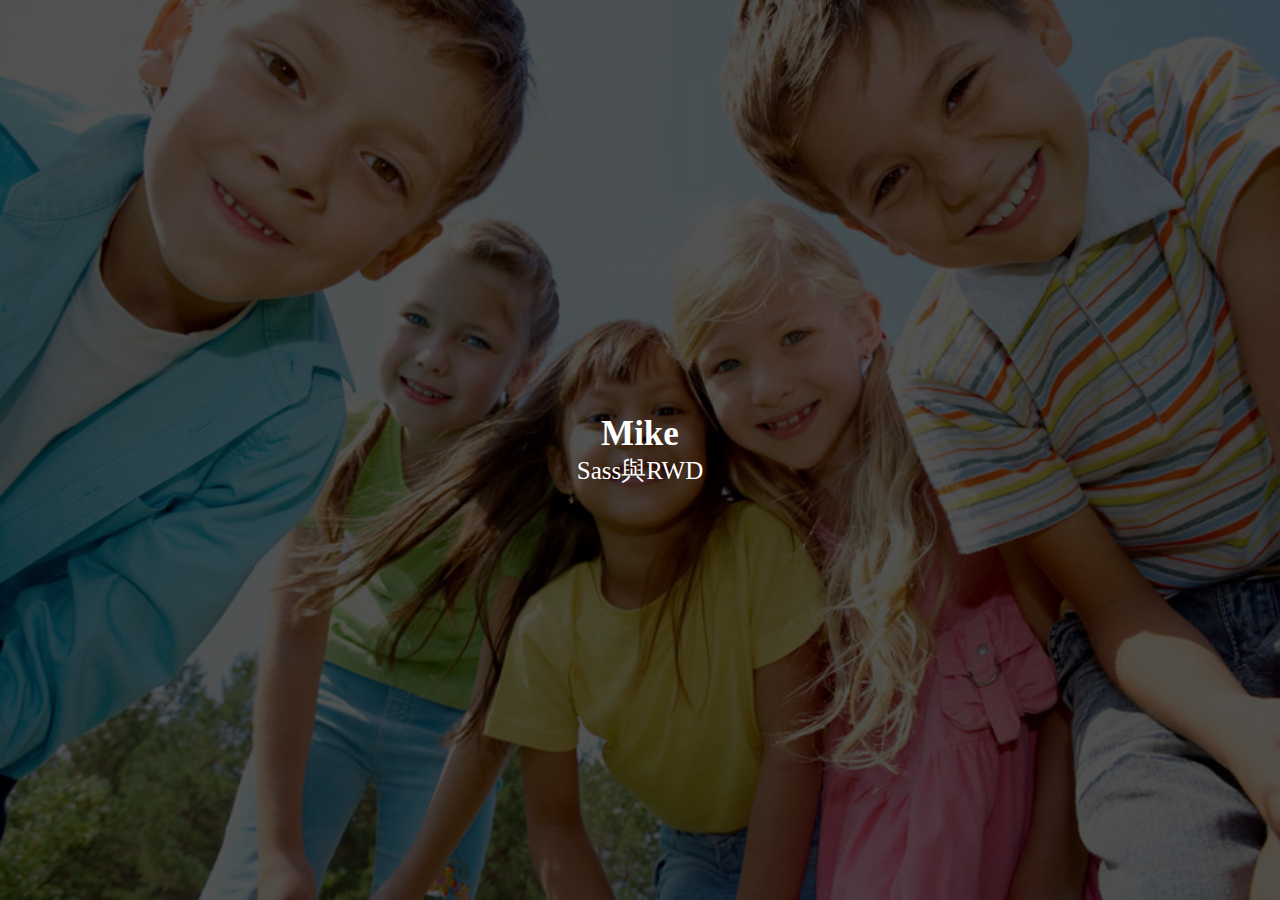
<file: 00-sass/index.html>
<!DOCTYPE html>
<html lang="en">
<head>
    <meta charset="UTF-8">
    <meta name="viewport" content="width=device-width, initial-scale=1.0">
    <meta http-equiv="X-UA-Compatible" content="ie=edge">
    <title>00-sass</title>
    <link rel="stylesheet" href="./css/main.css">
</head>
<body>
    <div id="app">
        <div class="textbox">
            <h1>Mike</h1>
            <p>Sass與RWD</p>
        </div>
    </div>
</body>
</html>
</file>
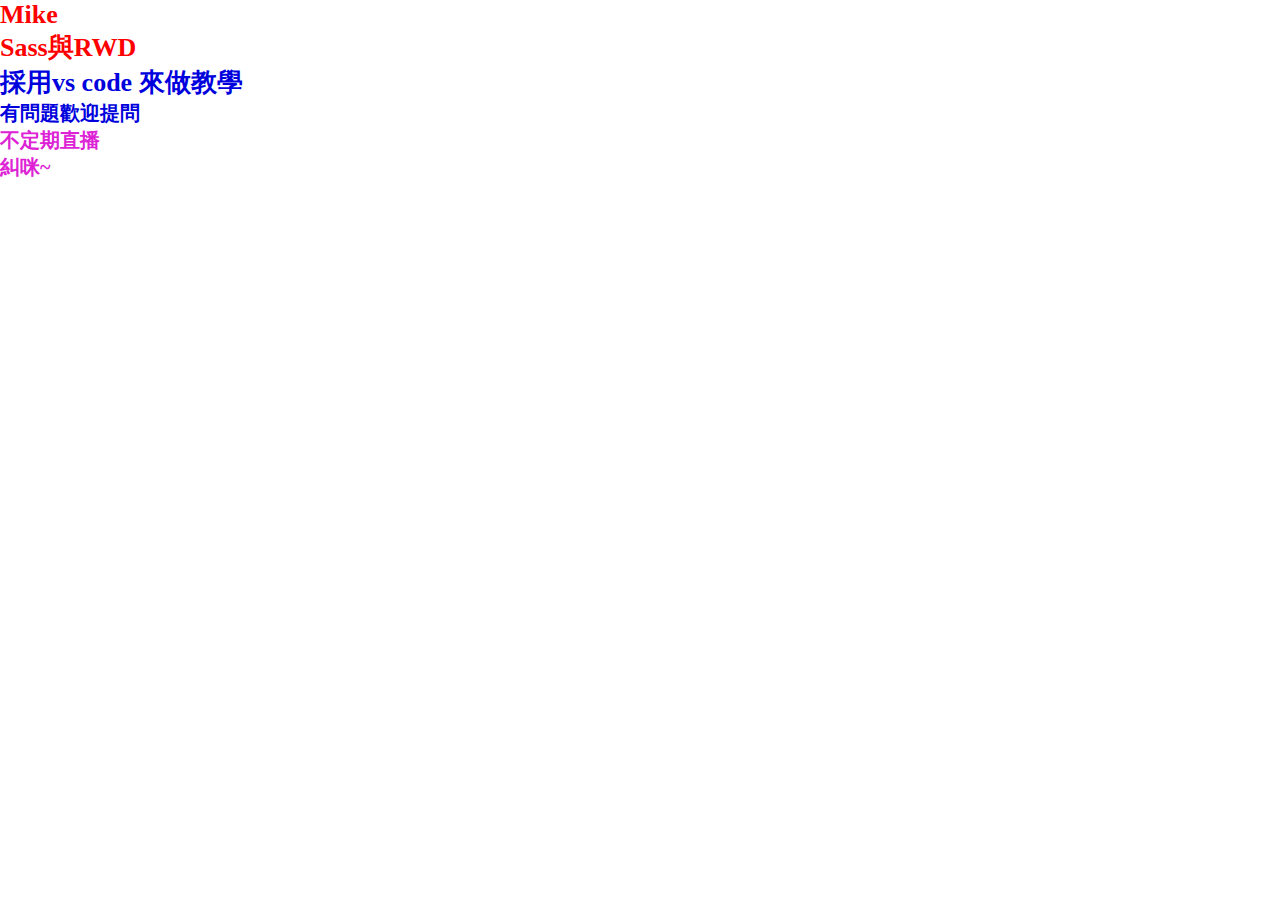
<file: 01-variable/index.html>
<!DOCTYPE html>
<html lang="en">
<head>
    <meta charset="UTF-8">
    <meta name="viewport" content="width=device-width, initial-scale=1.0">
    <meta http-equiv="X-UA-Compatible" content="ie=edge">
    <title>01-variable</title>
    <link rel="stylesheet" href="./css/main.css">
</head>
<body>
    <h1>Mike</h1>
    <h2>Sass與RWD</h2>
    <h3>採用vs code 來做教學</h3>
    <h4>有問題歡迎提問</h4>
    <h5>不定期直播</h5>
    <h6>糾咪~</h6>
</body>
</html>
</file>
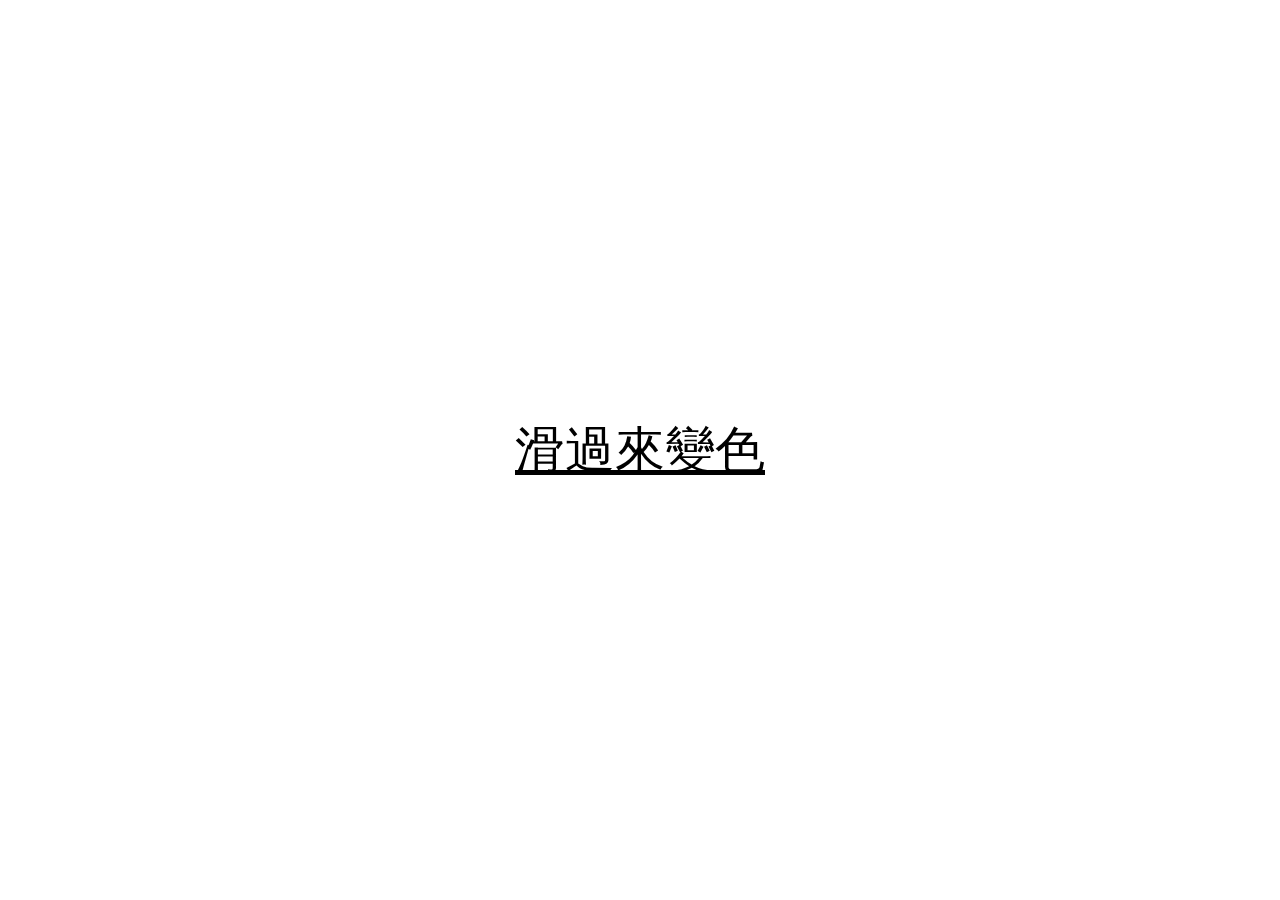
<file: 02-select/index.html>
<!DOCTYPE html>
<html lang="en">
<head>
    <meta charset="UTF-8">
    <meta name="viewport" content="width=device-width, initial-scale=1.0">
    <meta http-equiv="X-UA-Compatible" content="ie=edge">
    <title>02-select</title>
    <link rel="stylesheet" href="./css/main.css">
</head>
<body>
    <div id="app">
        <a id="btn" href="javascript:;">滑過來變色</a>
    </div>
</body>
</html>
</file>
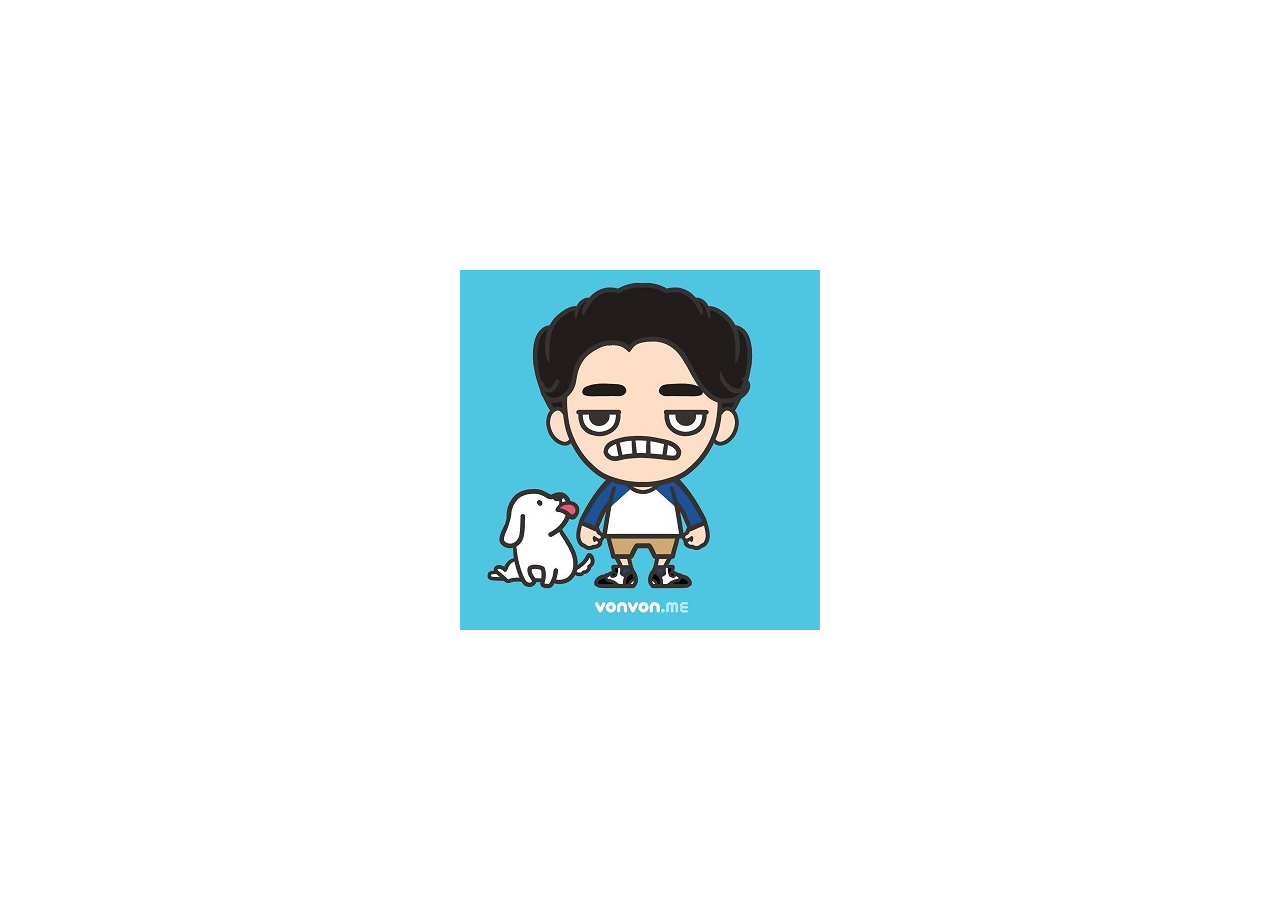
<file: 03-operation/index.html>
<!DOCTYPE html>
<html lang="en">
<head>
    <meta charset="UTF-8">
    <meta name="viewport" content="width=device-width, initial-scale=1.0">
    <meta http-equiv="X-UA-Compatible" content="ie=edge">
    <title>03-operation</title>
    <link rel="stylesheet" href="./css/main.css">
</head>
<body>
    <div id="app">
        <img src="./images/mike.jpg">
    </div>
</body>
</html>
</file>
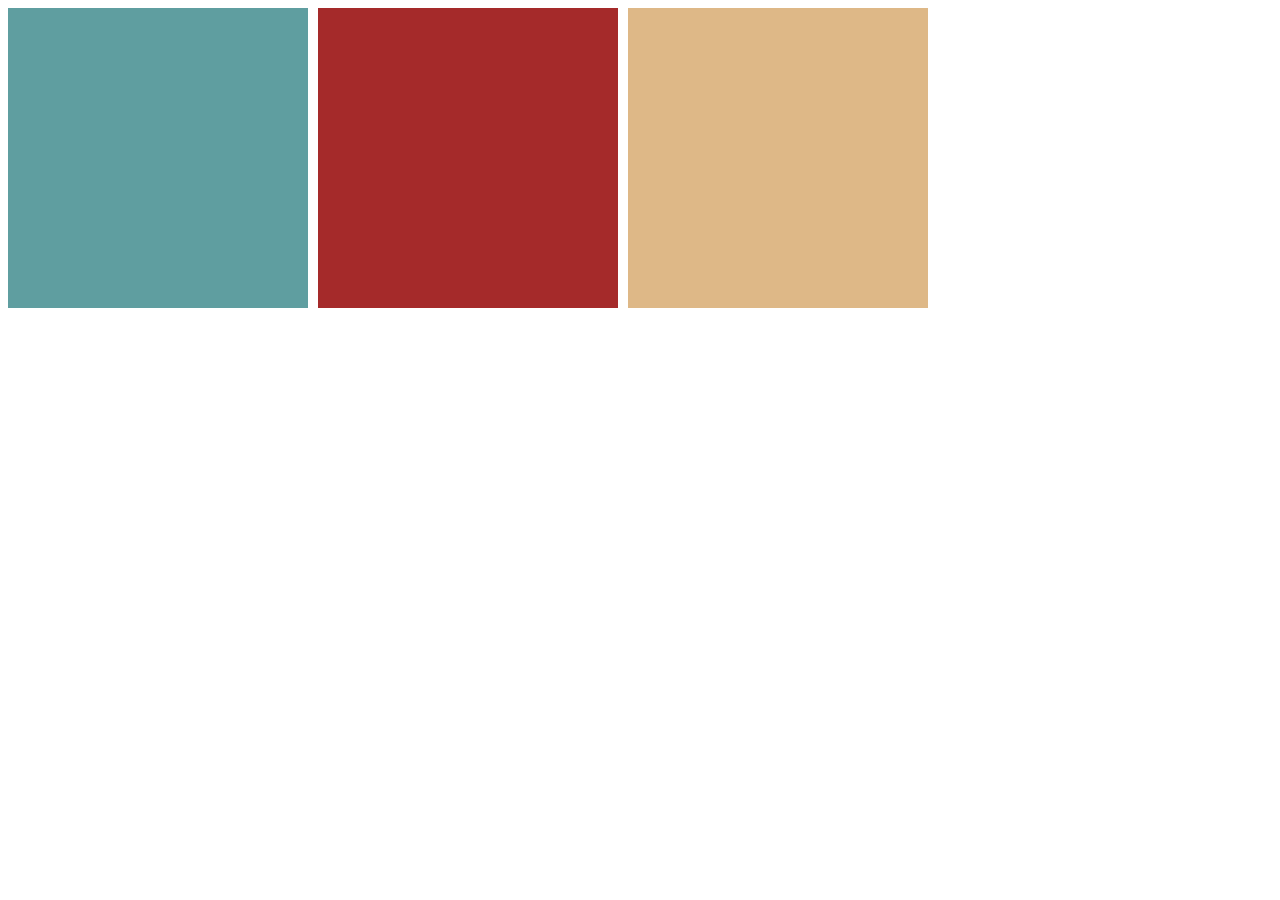
<file: 04-mixin&extend&function/extend.html>
<!DOCTYPE html>
<html lang="en">
<head>
    <meta charset="UTF-8">
    <meta name="viewport" content="width=device-width, initial-scale=1.0">
    <meta http-equiv="X-UA-Compatible" content="ie=edge">
    <title>04-extend</title>
    <link rel="stylesheet" href="./css/extend.css">
</head>
<body>
    <div class="box1"></div>
    <div class="box2"></div>
    <div class="box3"></div>
</body>
</html>
</file>
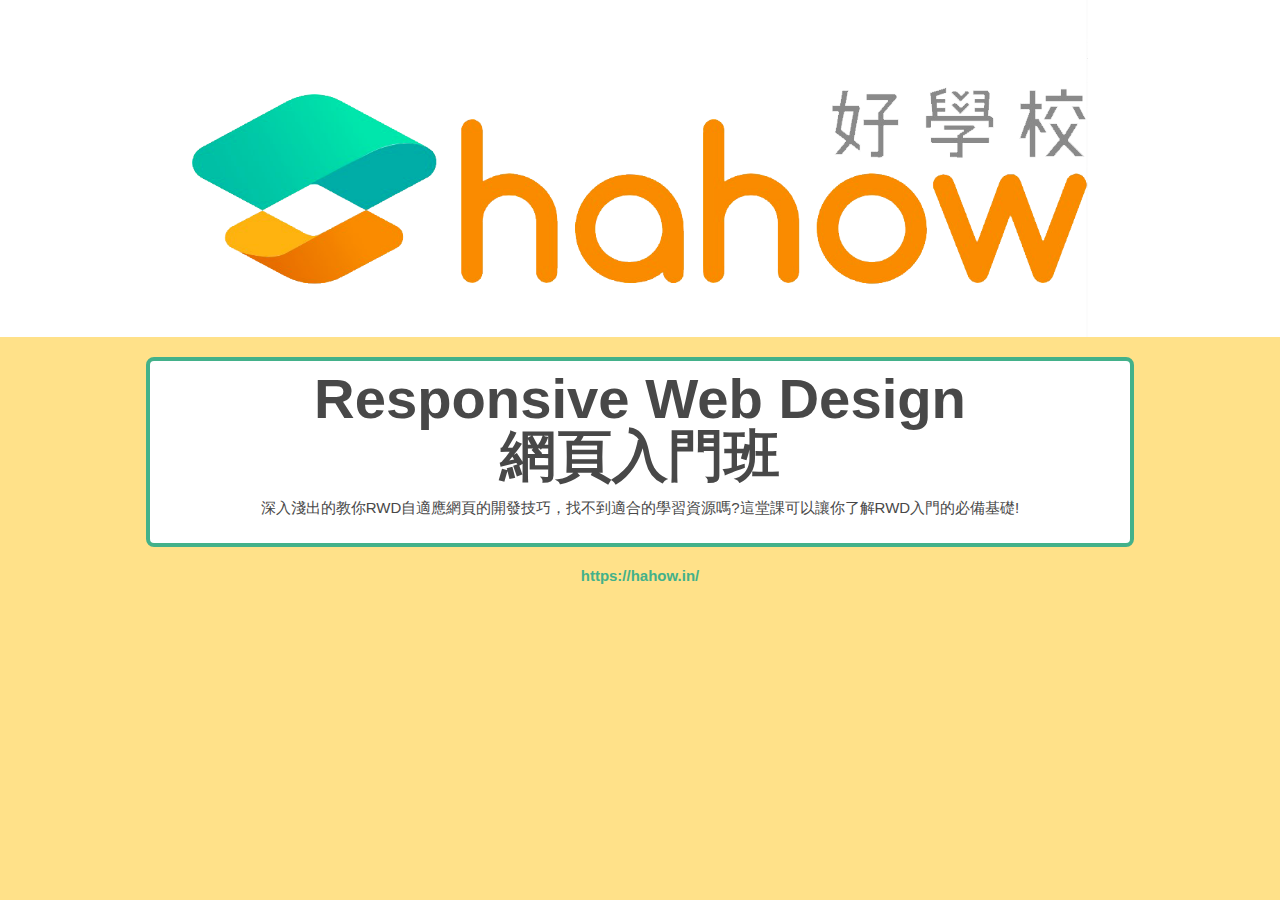
<file: 04-mixin&extend&function/function.html>
<!DOCTYPE html>
<html lang="en">
<head>
    <meta charset="UTF-8">
    <meta name="viewport" content="width=device-width, initial-scale=1.0">
    <meta http-equiv="X-UA-Compatible" content="ie=edge">
    <title>04-function</title>
    <link rel="stylesheet" href="./css/function.css">
</head>
<body>
    <header>
        <img src="image/logo.png" alt="">
    </header>
    <article>
        <h1>Responsive Web Design <br/>網頁入門班</h1>
        <p>深入淺出的教你RWD自適應網頁的開發技巧，找不到適合的學習資源嗎?這堂課可以讓你了解RWD入門的必備基礎!</p>
    </article>
    <footer>
        <h3>https://hahow.in/</h3>
    </footer>
</body>
</html>
</file>
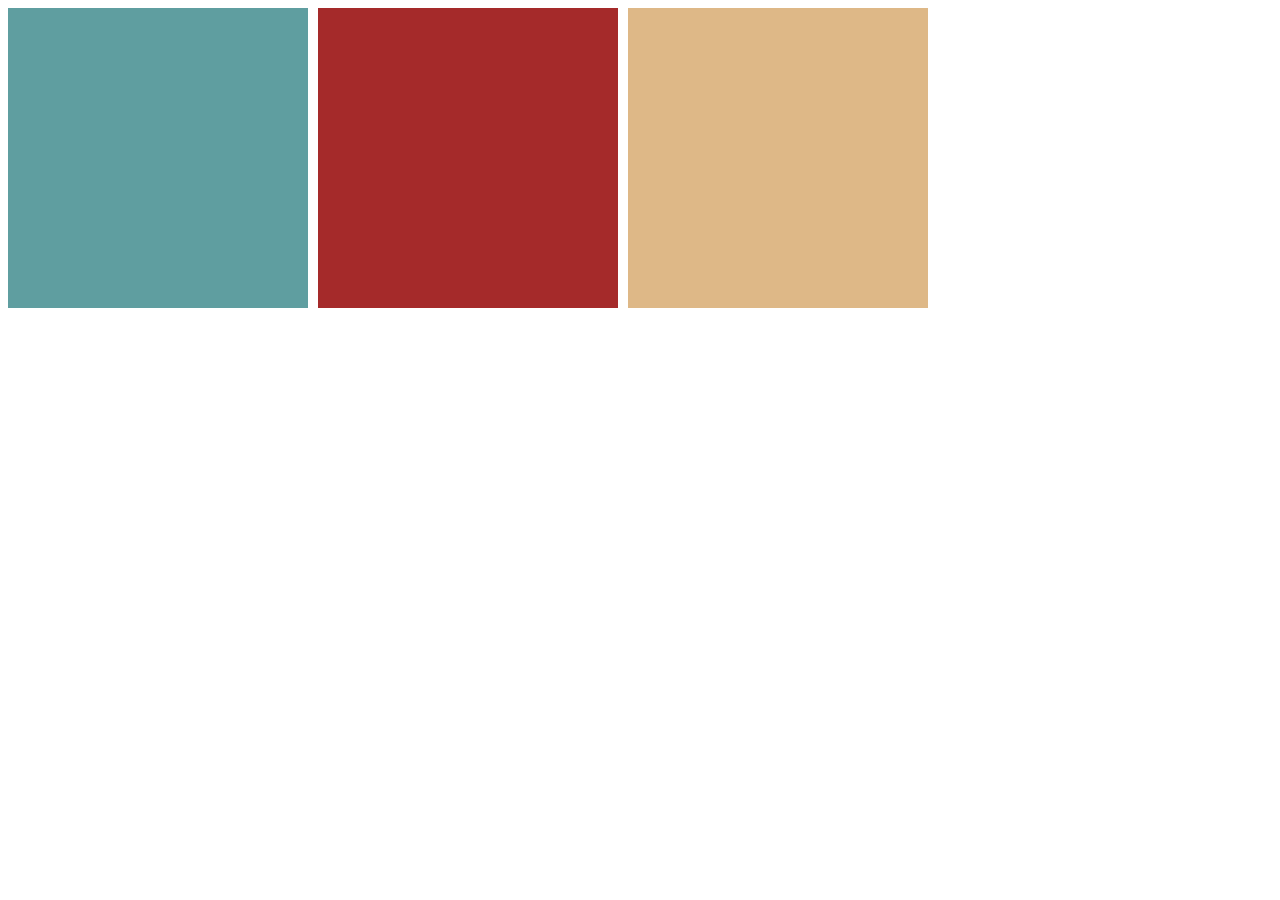
<file: 04-mixin&extend&function/mixin.html>
<!DOCTYPE html>
<html lang="en">
<head>
    <meta charset="UTF-8">
    <meta name="viewport" content="width=device-width, initial-scale=1.0">
    <meta http-equiv="X-UA-Compatible" content="ie=edge">
    <title>04-mixin</title>
    <link rel="stylesheet" href="./css/mixin.css">
</head>
<body>
    <div class="box1"></div>
    <div class="box2"></div>
    <div class="box3"></div>
</body>
</html>
</file>
<file: 00-sass/css/main.css>
@charset "UTF-8";
* {
  padding: 0;
  margin: 0;
  font-family: "微軟正黑體", serif;
}

html, body {
  width: 100%;
  height: 100%;
}

#app {
  width: 100%;
  height: 100%;
  background-image: url("../images/bg.jpg");
  background-size: cover;
  display: -webkit-box;
  display: -webkit-flex;
  display: -ms-flexbox;
  display: flex;
  -webkit-box-pack: center;
  -webkit-justify-content: center;
      -ms-flex-pack: center;
          justify-content: center;
  -webkit-box-align: center;
  -webkit-align-items: center;
      -ms-flex-align: center;
          align-items: center;
}

#app > .textbox > h1 {
  color: #fff;
  text-align: center;
  font-size: 35px;
}

#app > .textbox > p {
  color: #fff;
  text-align: center;
  font-size: 25px;
}
</file>
<file: 01-variable/css/main.css>
h1 {
  font-size: 26px;
  color: red;
}

h2 {
  font-size: 26px;
  color: red;
}

h3 {
  font-size: 26px;
  color: #0000dd;
}

h4 {
  font-size: 20px;
  color: #0000dd;
}

h5 {
  font-size: 20px;
  color: #dd22d5;
}

h6 {
  font-size: 20px;
  color: #dd22d5;
}

* {
  padding: 0;
  margin: 0;
}
</file>
<file: 02-select/css/main.css>
@charset "UTF-8";
* {
  padding: 0;
  margin: 0;
  font-family: "微軟正黑體", serif;
}

html, body {
  width: 100%;
  height: 100%;
}

#app {
  width: 100%;
  height: 100%;
  display: -webkit-box;
  display: -webkit-flex;
  display: -ms-flexbox;
  display: flex;
  -webkit-box-pack: center;
  -webkit-justify-content: center;
      -ms-flex-pack: center;
          justify-content: center;
  -webkit-box-align: center;
  -webkit-align-items: center;
      -ms-flex-align: center;
          align-items: center;
}

#app > a#btn {
  color: #000;
  font-size: 50px;
}

#app > a#btn.changeColor {
  color: #00d;
}

#app > a#btn:hover {
  color: #d00;
}
</file>
<file: 03-operation/css/main.css>
* {
  padding: 0;
  margin: 0;
}

html, body {
  width: 100%;
  height: 100%;
}

#app {
  position: absolute;
  top: 50%;
  left: 50%;
  width: 360px;
  height: 360px;
  margin-top: -180px;
  margin-left: -180px;
}
</file>
<file: 04-mixin&extend&function/css/extend.css>
.box1, .box2, .box3 {
  width: 300px;
  height: 300px;
  float: left;
  margin-right: 10px;
}

.box1 {
  background-color: cadetblue;
}

.box2 {
  background-color: brown;
}

.box3 {
  background-color: burlywood;
}
</file>
<file: 04-mixin&extend&function/css/function.css>
* {
  margin: 0;
  padding: 0;
}

html, body {
  background-color: #ffe189;
  font-family: "Arial", "Helvetica", "sans-serif";
}

header {
  width: 100%;
  background-color: #fff;
  color: #FFF;
  text-align: center;
}

header > img {
  display: block;
  width: 70%;
  height: auto;
  margin: 0 auto;
}

article {
  background-color: #FFF;
  width: 80%;
  max-width: 960px;
  padding: 10px;
  margin: 20px auto;
  border: 4px solid #43b18a;
  border-radius: 8px;
}

article > h1 {
  color: #484848;
  text-align: center;
  color: #484848;
  padding-bottom: 15px;
  line-height: 4.39239vw;
  font-size: 4.39239vw;
}

article > p {
  color: #484848;
  padding-bottom: 15px;
  text-align: center;
  font-size: 1.1713vw;
}

footer > h3 {
  text-align: center;
  color: #43b18a;
  font-size: 1.1713vw;
}
</file>
<file: 04-mixin&extend&function/css/mixin.css>
.box1 {
  width: 300px;
  height: 300px;
  float: left;
  margin-right: 10px;
  margin-bottom: 10px;
  background-color: cadetblue;
}

.box2 {
  width: 300px;
  height: 300px;
  float: left;
  margin-right: 10px;
  margin-bottom: 10px;
  background-color: brown;
}

.box3 {
  width: 300px;
  height: 300px;
  float: left;
  margin-right: 10px;
  margin-bottom: 10px;
  background-color: burlywood;
}
</file>
